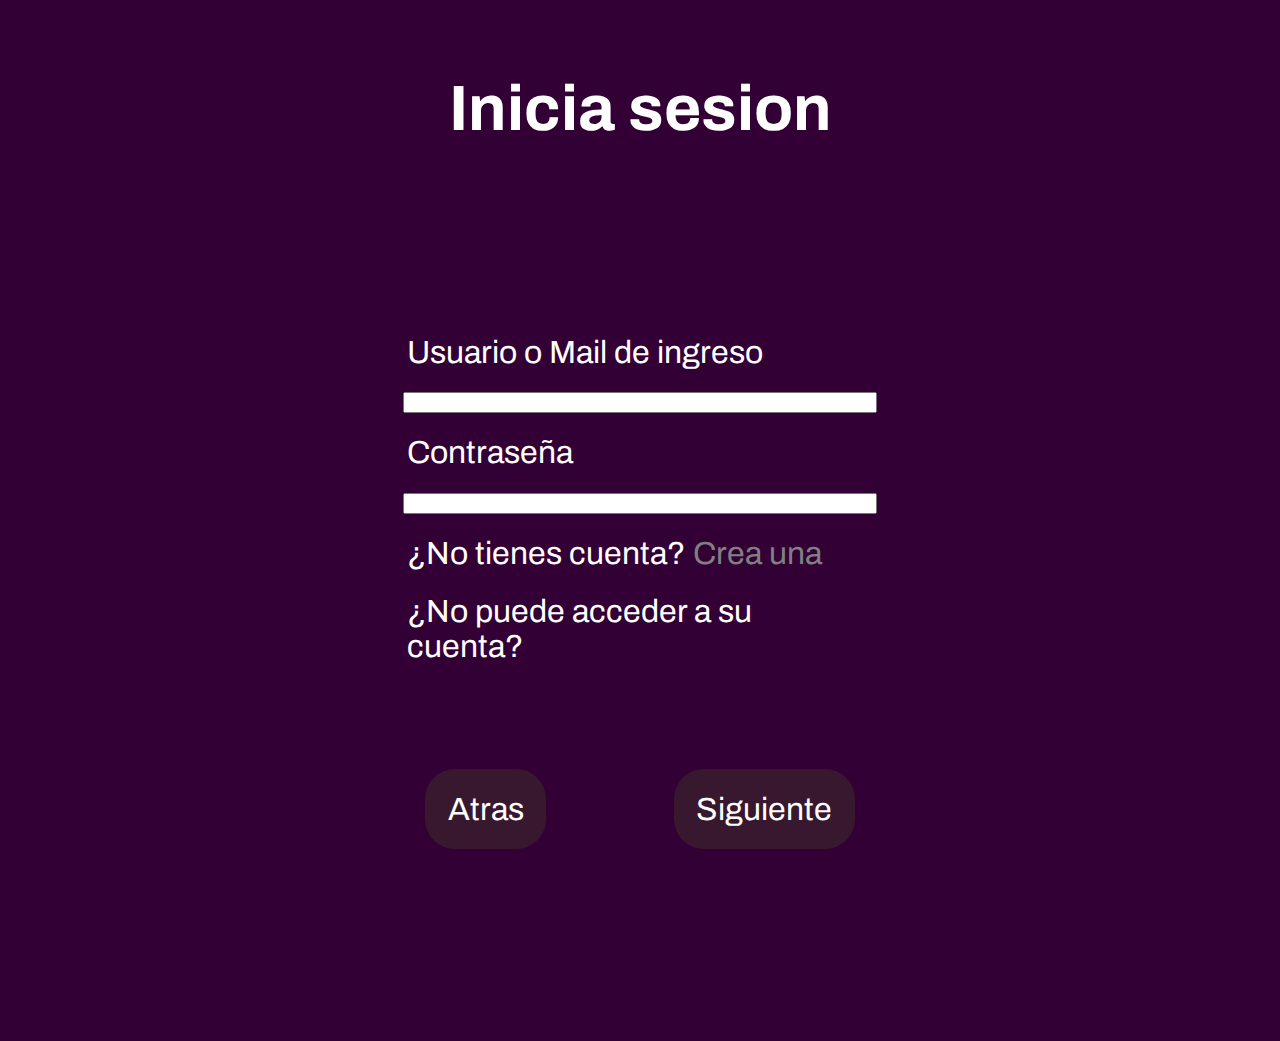
<file: login.html>
<!DOCTYPE html>
<html lang="en">

<head>
    <meta charset="UTF-8">
    <meta http-equiv="X-UA-Compatible" content="IE=edge">
    <meta name="viewport" content="width=device-width, initial-scale=1.0">
    <title>Document</title>
    <link rel="stylesheet" href="login.css">
    <link rel="preconnect" href="https://fonts.googleapis.com">
    <link rel="preconnect" href="https://fonts.gstatic.com" crossorigin>
    <link href="https://fonts.googleapis.com/css2?family=Archivo:wght@200;500&display=swap" rel="stylesheet">
</head>

<body>
    <h1>Inicia sesion</h1>
    <form action="" id="formulario">
        <div class="contenedor-login">
            <label class="login-element">Usuario o Mail de ingreso</label>
            <input class="login-element" type="text">
            <label class="login-element">Contraseña</label>
            <input class="login-element" type="password">
            <label class="login-element">¿No tienes cuenta? <a class="crear" href="signup.html">Crea una</a></label>
            <span class="login-element ">¿No puede acceder a su cuenta?</span>
            <div class="contenedor-botones">
                <div class="boton-caja"><a class="boton" href="">Atras</a></div>
                <div class="boton-caja"><a class="boton" href="">Siguiente</a></div>
            </div>
        </div>
    </form>
</body>

</html>
</file>
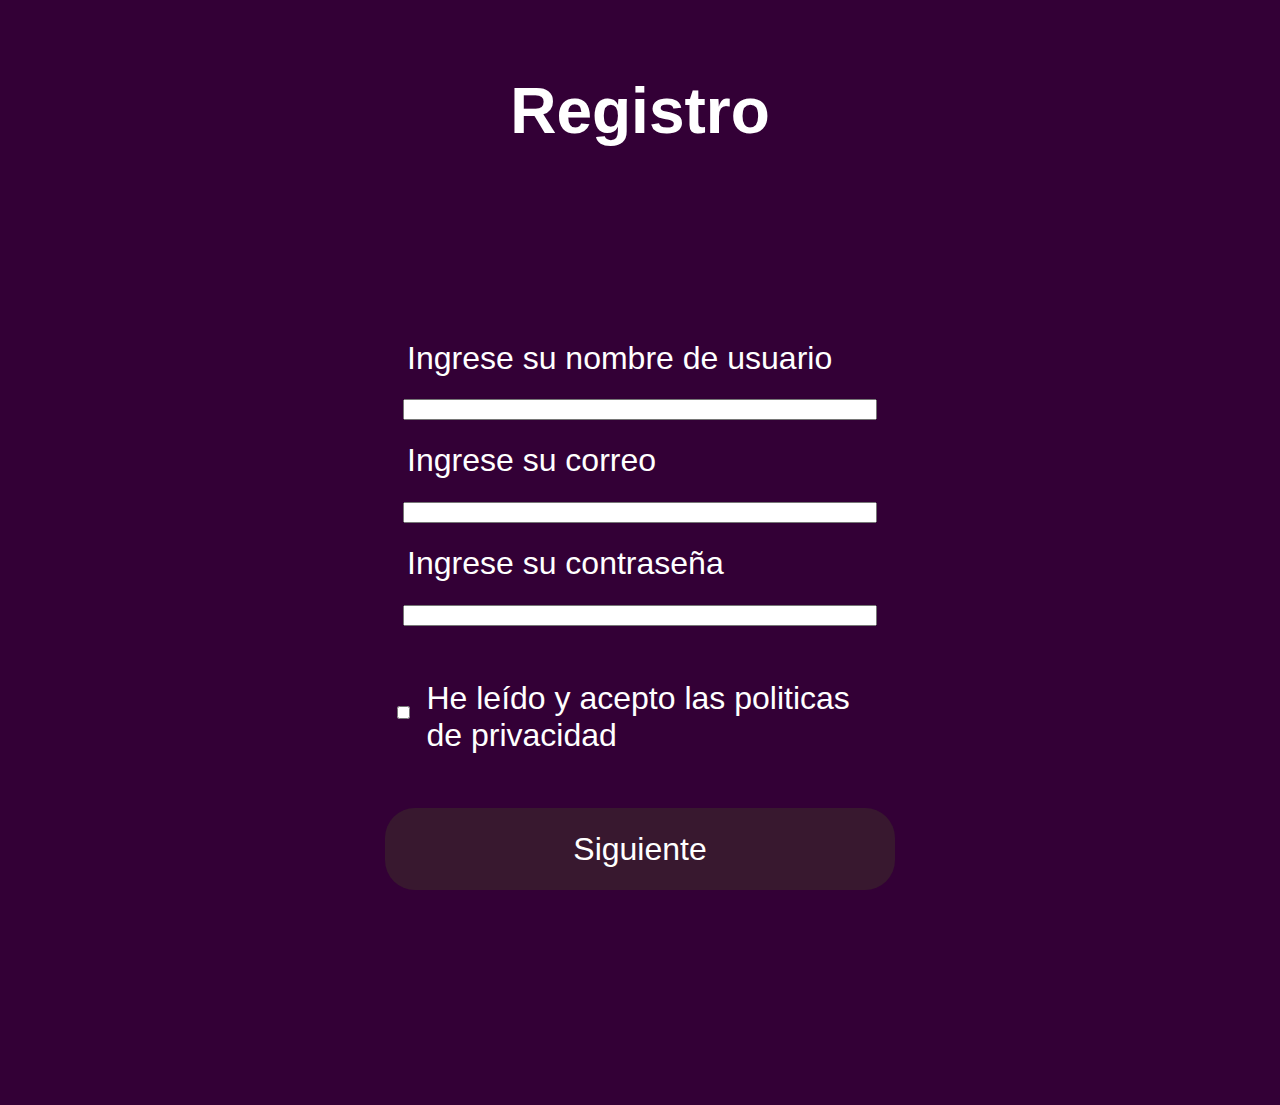
<file: signup.html>
<!DOCTYPE html>
<html lang="en">

<head>
    <meta charset="UTF-8">
    <meta http-equiv="X-UA-Compatible" content="IE=edge">
    <meta name="viewport" content="width=device-width, initial-scale=1.0">
    <title>Document</title>
    <link rel="stylesheet" href="signup.css">
</head>

<body>

    <h1>Registro</h1>

    <form action="" id="formulario">
        <div class="contenedor-registro">
            <label class="login-element">Ingrese su nombre de usuario</label>
            <input class="login-element" type="text">
            <label class="login-element">Ingrese su correo</label>
            <input class="login-element" type="mail">
            <label class="login-element">Ingrese su contraseña</label>
            <input class="login-element" type="password">
            <div class="contenedor-acepto">
                <input class="checkbox" type="checkbox">
                <p class="login-element">He leído y acepto las politicas de privacidad</p>
            </div>
            <div class="login-element boton-caja"><a class="boton" href="">Siguiente</a></div>
        </div>
    </form>
</body>

</html>
</file>
<file: login.css>
body {
    background-color: #330036;
    font-family: 'Archivo', sans-serif;
    color: white;
    width: 100%;
    height: 100%;
    margin: 0;
}

h1 {
    text-align: center;
    margin-top: 2.3rem;
}

.contenedor-login {
    width: 50%;
    margin: 6rem auto;
    display: flex;
    flex-direction: column;
    justify-content: center;
    align-items: center;
}

.contenedor-botones {
    display: flex;
    flex-direction: row;
    margin-top: 2.6rem;
    gap: 4rem;
    justify-content: center;
}

.login-element {
    margin-bottom: 0.7rem;
}

a {
    text-decoration: none;
}

.boton {
    color: white;
}

.crear {
    color: gray;
}

.boton-caja {
    background-color: #38182F;
    padding: 0.7rem;
    border-radius: 30px;
}

.boton-caja:hover a {
    color: gray;
}

@media (min-width: 768px) {
    html {
        font-size: 32px;
    }
    .contenedor-login {
        width: 52%;
    }
    .login-element {
        width: 70%;
    }
}

@media (min-width: 1368px) {
    html {
        font-size: 42px;
    }
    .contenedor-login {
        width: 65%;
    }
    .login-element {
        width: 50%;
    }
}
</file>
<file: signup.css>
body {
    background-color: #330036;
    font-family: 'Archivo', sans-serif;
    color: white;
    width: 100%;
    height: 100%;
    margin: 0;
}

h1 {
    text-align: center;
    margin-top: 2.3rem;
}

.contenedor-registro {
    width: 50%;
    margin: 6rem auto;
    display: flex;
    flex-direction: column;
    justify-content: center;
    align-items: center;
}

.login-element {
    margin-bottom: 0.7rem;
}

.contenedor-acepto {
    display: flex;
    gap: 0.5rem;
    align-items: center;
    justify-content: center;
}

.checkbox {
    margin: 0;
    padding: 0;
}

.boton-caja {
    background-color: #38182F;
    padding: 0.7rem;
    border-radius: 30px;
    text-align: center;
    margin-top: 1rem;
}

a {
    text-decoration: none;
    color: white;
}

.boton-caja:hover a {
    color: gray;
}

@media (min-width: 768px) {
    html {
        font-size: 32px;
    }
    .contenedor-registro {
        width: 52%;
    }
    .login-element {
        width: 70%;
    }
}

@media (min-width: 1368px) {
    html {
        font-size: 42px;
    }
    .contenedor-registro {
        width: 65%;
    }
    .login-element {
        width: 50%;
    }
}
</file>
